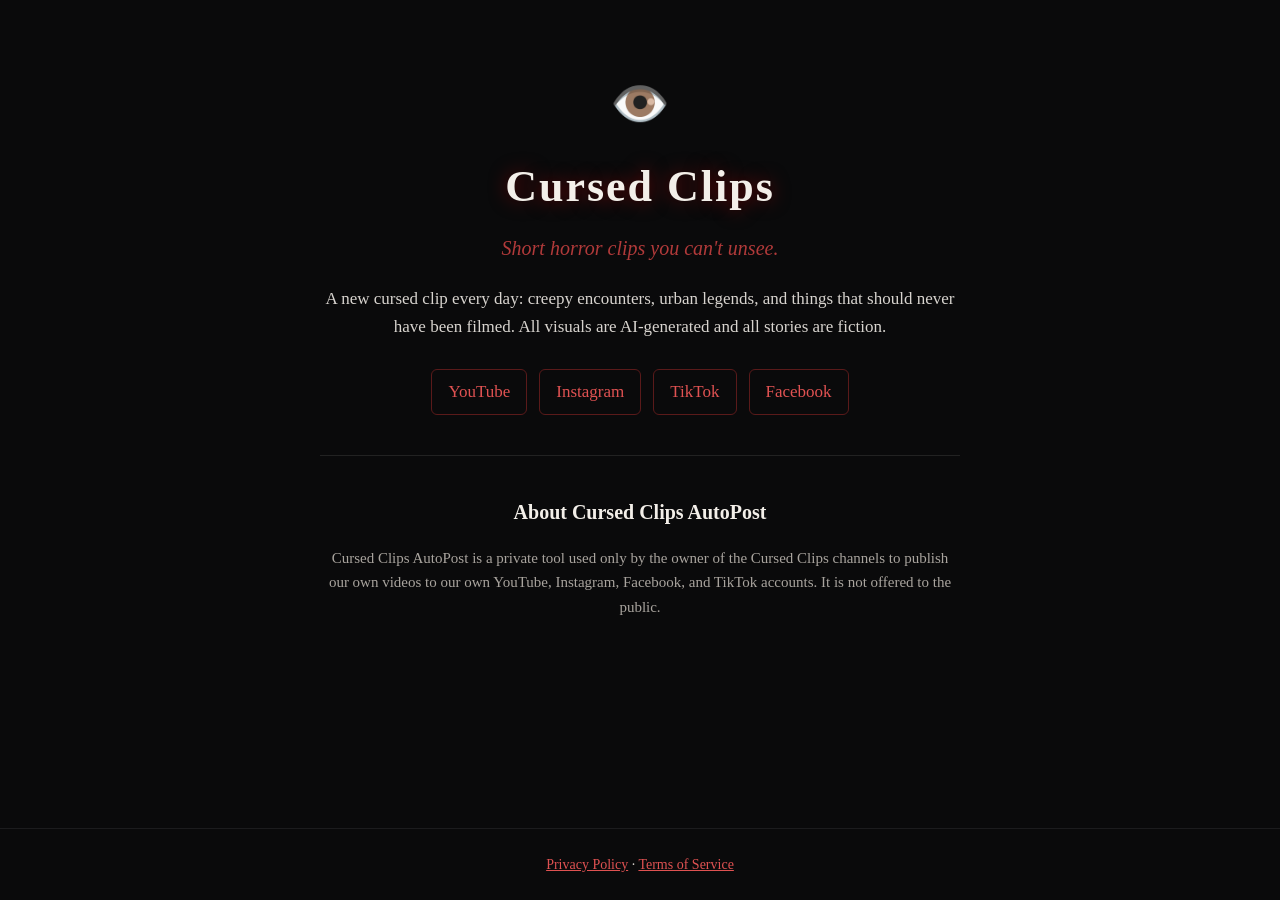
<file: index.html>
<!DOCTYPE html>
<html lang="en">
<head>
<meta charset="utf-8">
<meta name="viewport" content="width=device-width, initial-scale=1">
<title>Cursed Clips</title>
<meta name="description" content="Cursed Clips — short AI horror clips you can't unsee.">
<link rel="stylesheet" href="style.css">
</head>
<body>
<main>
  <p class="eye">👁️</p>
  <h1>Cursed Clips</h1>
  <p class="slogan">Short horror clips you can't unsee.</p>
  <p>A new cursed clip every day: creepy encounters, urban legends, and things that should never have been filmed.
     All visuals are AI-generated and all stories are fiction.</p>
  <nav class="redes">
    <a href="https://www.youtube.com/@cursedclips_ai">YouTube</a>
    <a href="https://www.instagram.com/cursedclips.ai">Instagram</a>
    <a href="https://www.tiktok.com/@cursed__clips">TikTok</a>
    <a href="https://www.facebook.com/cursedclipsai">Facebook</a>
  </nav>
  <section>
    <h2>About Cursed Clips AutoPost</h2>
    <p>Cursed Clips AutoPost is a private tool used only by the owner of the Cursed Clips channels to publish
       our own videos to our own YouTube, Instagram, Facebook, and TikTok accounts. It is not offered to the public.</p>
  </section>
</main>
<footer>
  <a href="privacy.html">Privacy Policy</a> · <a href="terms.html">Terms of Service</a>
</footer>
</body>
</html>
</file>
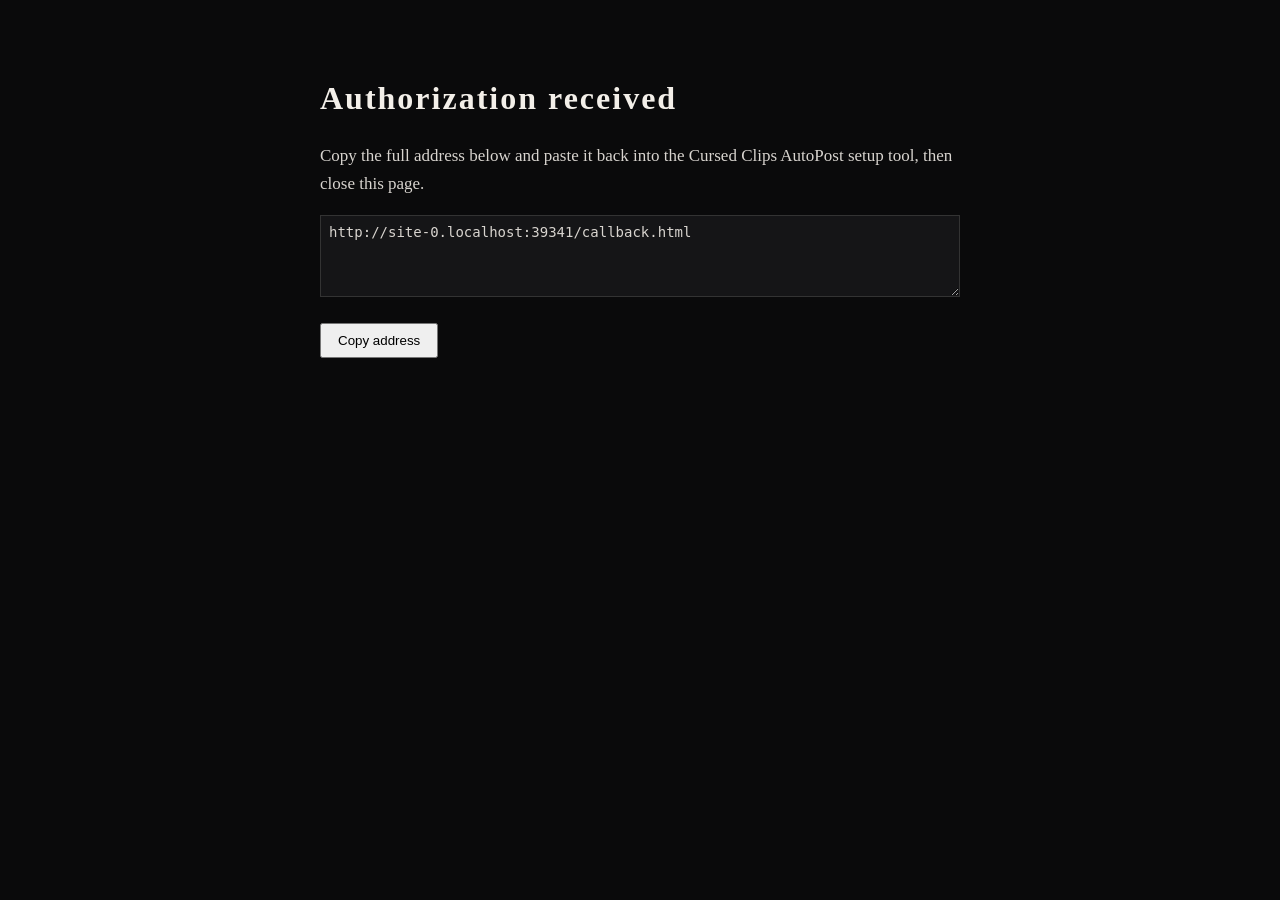
<file: callback.html>
<!DOCTYPE html>
<html lang="en">
<head>
<meta charset="utf-8">
<meta name="viewport" content="width=device-width, initial-scale=1">
<meta name="robots" content="noindex">
<title>Authorization — Cursed Clips AutoPost</title>
<link rel="stylesheet" href="style.css">
</head>
<body>
<main class="texto">
  <h1>Authorization received</h1>
  <p>Copy the full address below and paste it back into the Cursed Clips AutoPost setup tool, then close this page.</p>
  <p><textarea id="url" readonly rows="4" style="width:100%;font:14px Consolas,monospace;background:#151517;color:#d8d4cf;border:1px solid #333;padding:8px"></textarea></p>
  <p><button id="copiar" style="padding:8px 16px;cursor:pointer">Copy address</button> <span id="ok"></span></p>
</main>
<script>
  const campo = document.getElementById("url");
  campo.value = location.href;
  document.getElementById("copiar").onclick = () => {
    campo.select();
    navigator.clipboard.writeText(location.href).then(() => (document.getElementById("ok").textContent = "Copied"));
  };
</script>
</body>
</html>
</file>
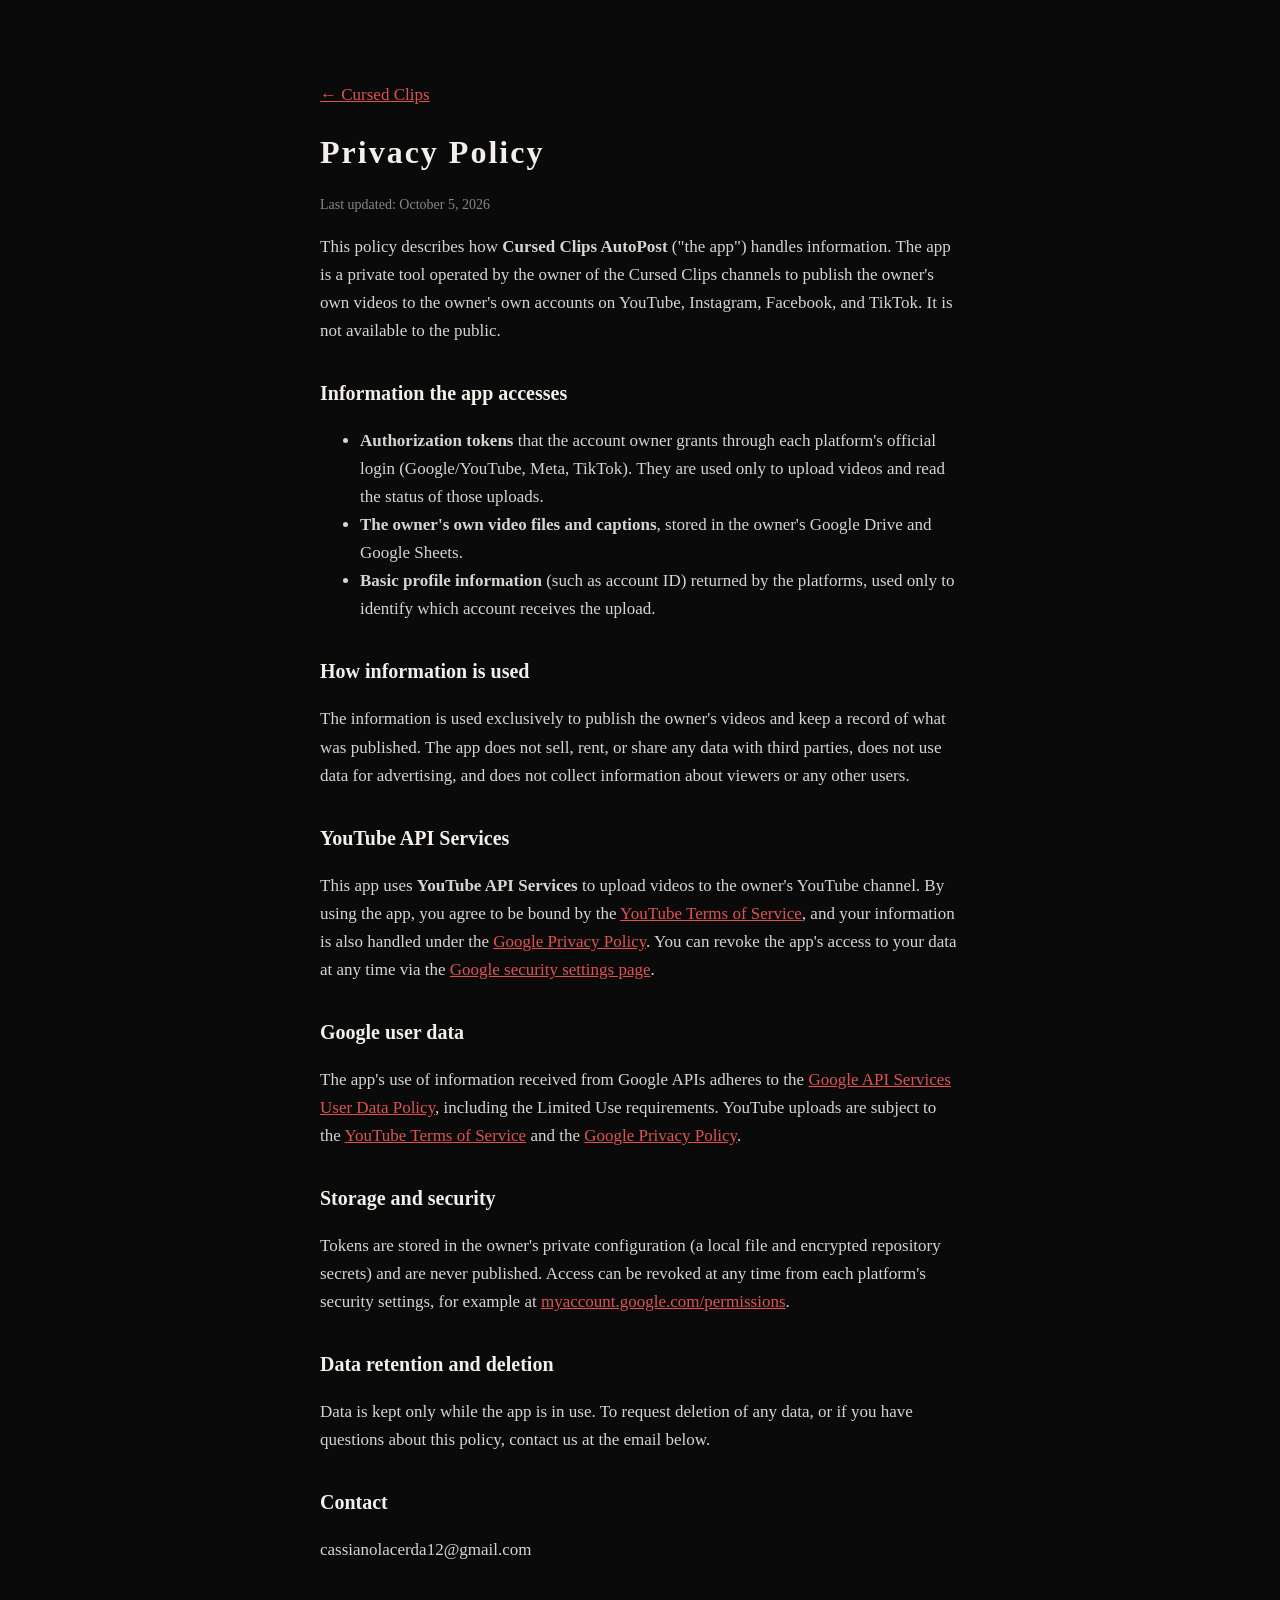
<file: privacy.html>
<!DOCTYPE html>
<html lang="en">
<head>
<meta charset="utf-8">
<meta name="viewport" content="width=device-width, initial-scale=1">
<title>Privacy Policy — Cursed Clips</title>
<link rel="stylesheet" href="style.css">
</head>
<body>
<main class="texto">
  <p><a href="index.html">← Cursed Clips</a></p>
  <h1>Privacy Policy</h1>
  <p class="data">Last updated: October 5, 2026</p>

  <p>This policy describes how <strong>Cursed Clips AutoPost</strong> ("the app") handles information. The app is a private
     tool operated by the owner of the Cursed Clips channels to publish the owner's own videos to the owner's own accounts on
     YouTube, Instagram, Facebook, and TikTok. It is not available to the public.</p>

  <h2>Information the app accesses</h2>
  <ul>
    <li><strong>Authorization tokens</strong> that the account owner grants through each platform's official login
        (Google/YouTube, Meta, TikTok). They are used only to upload videos and read the status of those uploads.</li>
    <li><strong>The owner's own video files and captions</strong>, stored in the owner's Google Drive and Google Sheets.</li>
    <li><strong>Basic profile information</strong> (such as account ID) returned by the platforms, used only to identify
        which account receives the upload.</li>
  </ul>

  <h2>How information is used</h2>
  <p>The information is used exclusively to publish the owner's videos and keep a record of what was published.
     The app does not sell, rent, or share any data with third parties, does not use data for advertising,
     and does not collect information about viewers or any other users.</p>

  <h2>YouTube API Services</h2>
  <p>This app uses <strong>YouTube API Services</strong> to upload videos to the owner's YouTube channel.
     By using the app, you agree to be bound by the <a href="https://www.youtube.com/t/terms">YouTube Terms of Service</a>,
     and your information is also handled under the <a href="https://policies.google.com/privacy">Google Privacy Policy</a>.
     You can revoke the app's access to your data at any time via the
     <a href="https://security.google.com/settings/security/permissions">Google security settings page</a>.</p>

  <h2>Google user data</h2>
  <p>The app's use of information received from Google APIs adheres to the
     <a href="https://developers.google.com/terms/api-services-user-data-policy">Google API Services User Data Policy</a>,
     including the Limited Use requirements. YouTube uploads are subject to the
     <a href="https://www.youtube.com/t/terms">YouTube Terms of Service</a> and the
     <a href="https://policies.google.com/privacy">Google Privacy Policy</a>.</p>

  <h2>Storage and security</h2>
  <p>Tokens are stored in the owner's private configuration (a local file and encrypted repository secrets) and are never
     published. Access can be revoked at any time from each platform's security settings, for example at
     <a href="https://myaccount.google.com/permissions">myaccount.google.com/permissions</a>.</p>

  <h2>Data retention and deletion</h2>
  <p>Data is kept only while the app is in use. To request deletion of any data, or if you have questions about this policy,
     contact us at the email below.</p>

  <h2>Contact</h2>
  <p>cassianolacerda12@gmail.com</p>
</main>
</body>
</html>
</file>
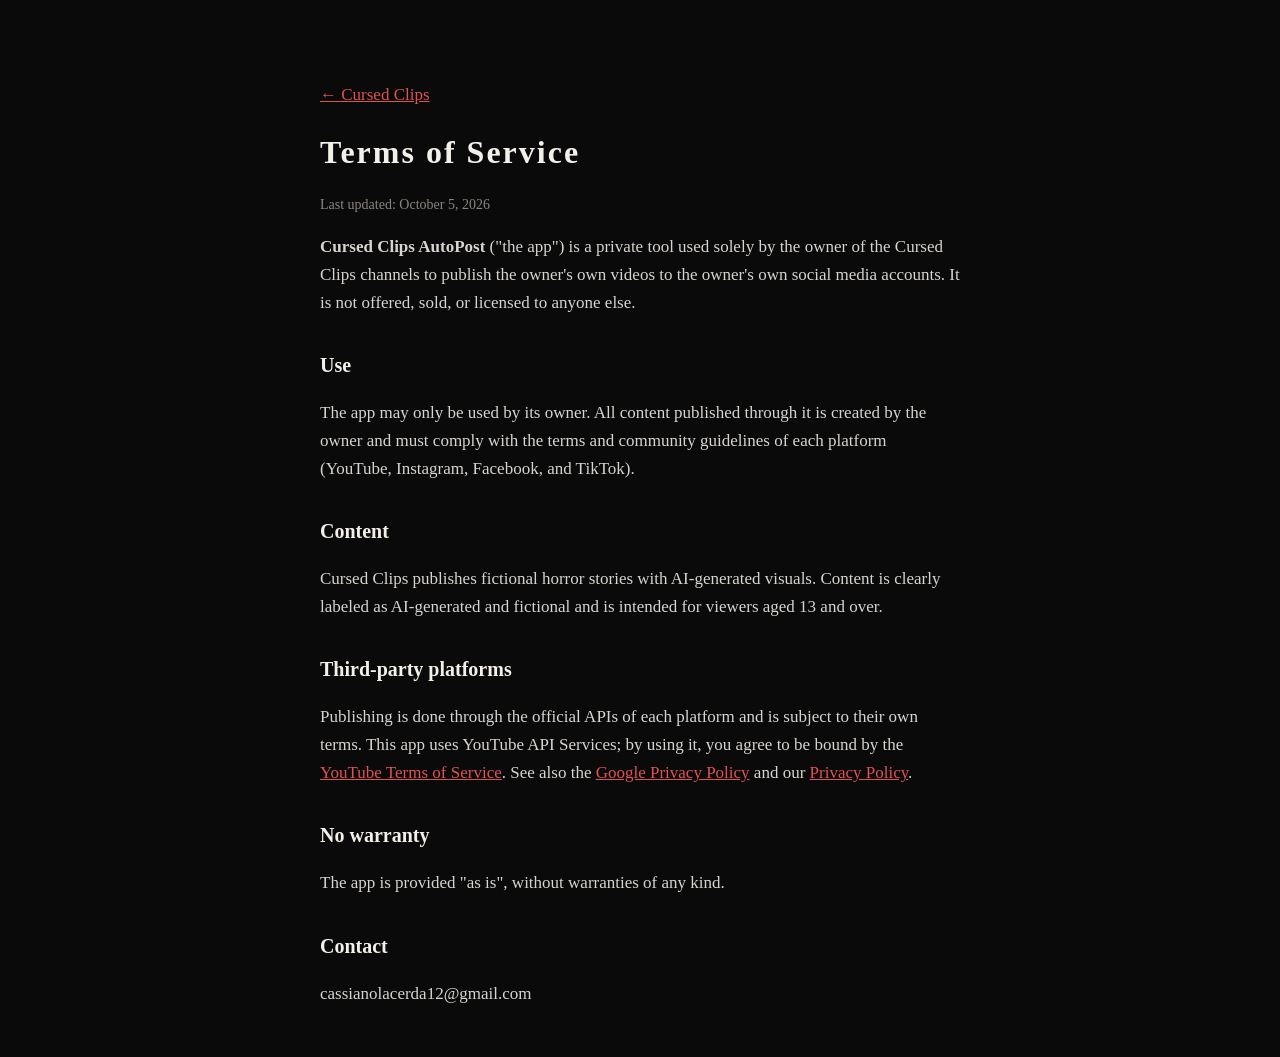
<file: terms.html>
<!DOCTYPE html>
<html lang="en">
<head>
<meta charset="utf-8">
<meta name="viewport" content="width=device-width, initial-scale=1">
<title>Terms of Service — Cursed Clips</title>
<link rel="stylesheet" href="style.css">
</head>
<body>
<main class="texto">
  <p><a href="index.html">← Cursed Clips</a></p>
  <h1>Terms of Service</h1>
  <p class="data">Last updated: October 5, 2026</p>

  <p><strong>Cursed Clips AutoPost</strong> ("the app") is a private tool used solely by the owner of the Cursed Clips
     channels to publish the owner's own videos to the owner's own social media accounts. It is not offered, sold, or
     licensed to anyone else.</p>

  <h2>Use</h2>
  <p>The app may only be used by its owner. All content published through it is created by the owner and must comply with
     the terms and community guidelines of each platform (YouTube, Instagram, Facebook, and TikTok).</p>

  <h2>Content</h2>
  <p>Cursed Clips publishes fictional horror stories with AI-generated visuals. Content is clearly labeled as AI-generated
     and fictional and is intended for viewers aged 13 and over.</p>

  <h2>Third-party platforms</h2>
  <p>Publishing is done through the official APIs of each platform and is subject to their own terms. This app uses
     YouTube API Services; by using it, you agree to be bound by the
     <a href="https://www.youtube.com/t/terms">YouTube Terms of Service</a>. See also the
     <a href="https://policies.google.com/privacy">Google Privacy Policy</a> and our <a href="privacy.html">Privacy Policy</a>.</p>

  <h2>No warranty</h2>
  <p>The app is provided "as is", without warranties of any kind.</p>

  <h2>Contact</h2>
  <p>cassianolacerda12@gmail.com</p>
</main>
</body>
</html>
</file>
<file: style.css>
* { box-sizing: border-box; }
body {
  margin: 0; min-height: 100vh; display: flex; flex-direction: column;
  background: #0a0a0b; color: #d8d4cf; font: 17px/1.65 Georgia, "Times New Roman", serif;
}
main { flex: 1; width: 100%; max-width: 680px; margin: 0 auto; padding: 64px 20px 32px; text-align: center; }
main.texto { text-align: left; }
h1 { font-size: 44px; letter-spacing: 2px; margin: 8px 0; color: #f3efe9; text-shadow: 0 0 18px rgba(139, 0, 0, .7); }
main.texto h1 { font-size: 32px; text-shadow: none; }
h2 { font-size: 20px; color: #f3efe9; margin-top: 32px; }
a { color: #e05252; }
.eye { font-size: 48px; margin: 0; }
.slogan { color: #b13a3a; font-style: italic; font-size: 20px; margin-top: 0; }
.data { color: #8a857f; font-size: 14px; }
.redes { display: flex; flex-wrap: wrap; justify-content: center; gap: 12px; margin: 28px 0; }
.redes a { border: 1px solid #5a1a1a; border-radius: 6px; padding: 8px 16px; text-decoration: none; }
.redes a:hover { background: #2a0b0b; }
section { margin-top: 40px; border-top: 1px solid #222; padding-top: 8px; font-size: 15px; color: #a9a49e; }
footer { text-align: center; padding: 24px; font-size: 14px; border-top: 1px solid #1c1c1e; }
</file>
